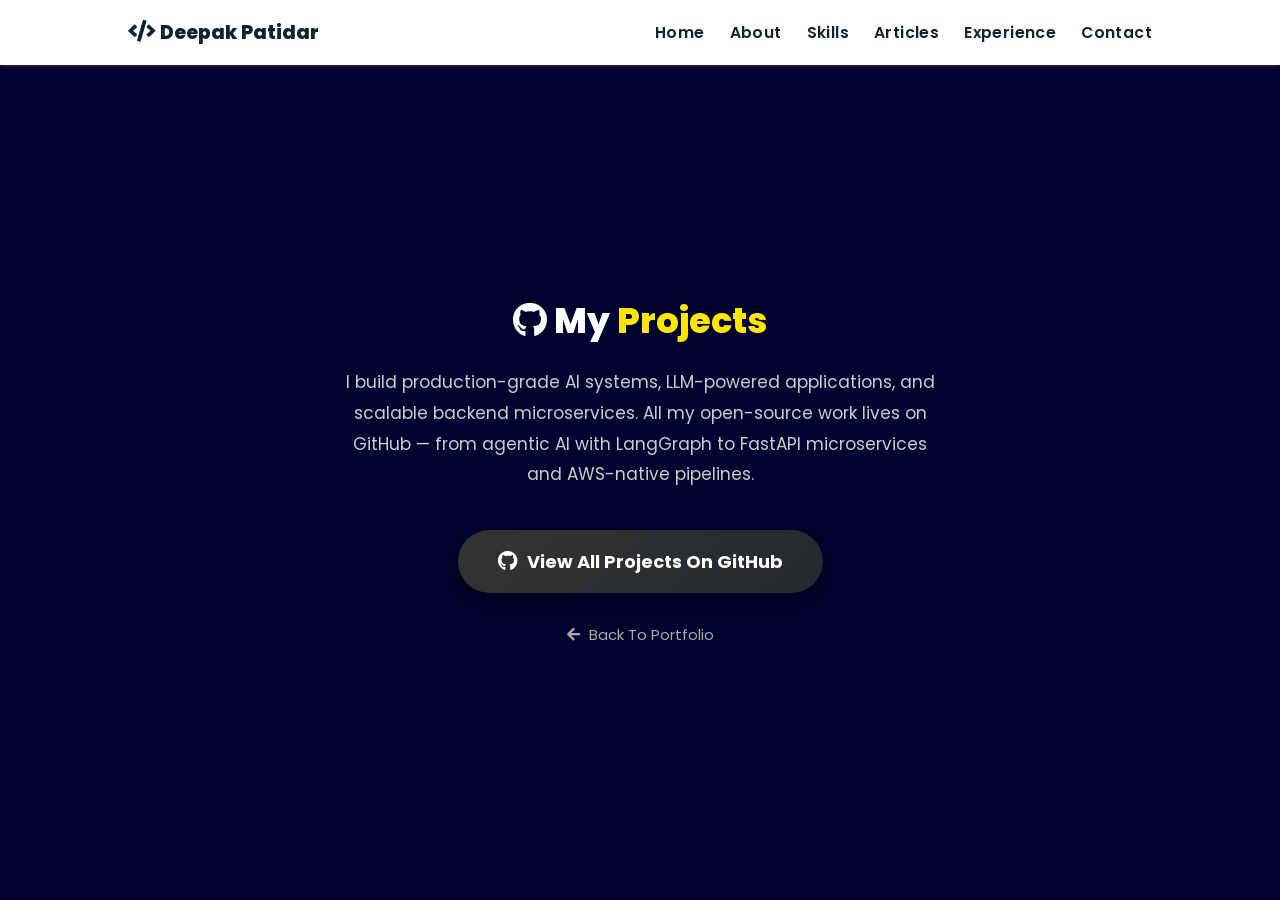
<file: projects/index.html>
<!DOCTYPE html>
<html lang="en" data-theme="dark">
<head>
  <meta charset="UTF-8">
  <meta http-equiv="X-UA-Compatible" content="IE=edge">
  <meta name="viewport" content="width=device-width, initial-scale=1.0">
  <meta name="description" content="Projects by Deepak Patidar - Staff Software Engineer & AI/GenAI Engineer. View open-source agentic AI, RAG, and Python backend projects on GitHub.">
  <meta name="keywords" content="deepakpatidar, python projects, ai projects, agentic ai, langgraph, langchain, fastapi, aws, github">
  <meta name="robots" content="index, follow">
  <meta name="author" content="Deepak Patidar">
  <link rel="canonical" href="https://deepakpatidar.in/projects/" />

  <!-- Open Graph -->
  <meta property="og:type" content="website" />
  <meta property="og:url" content="https://deepakpatidar.in/projects/" />
  <meta property="og:title" content="Projects | Deepak Patidar - AI & Python Developer" />
  <meta property="og:description" content="Open-source AI, ML, and backend projects by Deepak Patidar — LangChain agents, FastAPI services, AWS deployments and more." />
  <meta property="og:image" content="https://deepakpatidar.in/assets/images/deepakfull.png" />
  <meta property="og:site_name" content="Deepak Patidar Portfolio" />
  <meta property="og:locale" content="en_US" />

  <!-- Twitter Card -->
  <meta name="twitter:card" content="summary_large_image" />
  <meta name="twitter:url" content="https://deepakpatidar.in/projects/" />
  <meta name="twitter:title" content="Projects | Deepak Patidar - AI & Python Developer" />
  <meta name="twitter:description" content="Open-source AI, ML, and backend projects by Deepak Patidar." />
  <meta name="twitter:image" content="https://deepakpatidar.in/assets/images/deepakfull.png" />
  <meta name="twitter:creator" content="@DeepakDarkiee" />

  <!-- Theme -->
  <meta name="theme-color" content="#0f172a" />
  <meta name="msapplication-TileColor" content="#ff8d28" />

  <!-- Geo / Local SEO -->
  <meta name="geo.region" content="IN-MP" />
  <meta name="geo.placename" content="Indore" />

  <!-- Structured Data -->
  <script type="application/ld+json">
  {
    "@context": "https://schema.org",
    "@type": "BreadcrumbList",
    "itemListElement": [
      { "@type": "ListItem", "position": 1, "name": "Home", "item": "https://deepakpatidar.in/" },
      { "@type": "ListItem", "position": 2, "name": "Projects", "item": "https://deepakpatidar.in/projects/" }
    ]
  }
  </script>

  <link rel="stylesheet" href="./style.css">
  <!-- Font Awesome -->
  <link rel="stylesheet" href="https://cdnjs.cloudflare.com/ajax/libs/font-awesome/5.15.3/css/all.min.css" integrity="sha512-iBBXm8fW90+nuLcSKlbmrPcLa0OT92xO1BIsZ+ywDWZCvqsWgccV3gFoRBv0z+8dLJgyAHIhR35VZc2oM/gI1w==" crossorigin="anonymous" referrerpolicy="no-referrer" />
  <link rel="icon" href="../assets/images/favicon-32x32.png" type="image/png">
  <link rel="apple-touch-icon" sizes="180x180" href="../assets/images/apple-touch-icon.png">

  <title>Projects | Deepak Patidar</title>

  <style>
    .github-cta-section {
      min-height: 100vh;
      display: flex;
      flex-direction: column;
      align-items: center;
      justify-content: center;
      background: linear-gradient(to bottom, #000031, #00002c);
      padding: 8rem 2rem 4rem;
      text-align: center;
    }
    .github-cta-section h2 {
      font-size: 3.5rem;
      color: #fff;
      font-weight: 800;
      margin-bottom: 2rem;
    }
    .github-cta-section h2 span { color: rgb(255, 230, 0); }
    .github-cta-section p {
      font-size: 1.7rem;
      color: #ccc;
      max-width: 600px;
      line-height: 1.8;
      margin-bottom: 4rem;
      text-transform: none;
      font-family: "Poppins", sans-serif;
    }
    .github-cta-btn {
      display: inline-flex;
      align-items: center;
      gap: 1rem;
      background: linear-gradient(135deg, #333 0%, #24292e 100%);
      color: #fff;
      padding: 1.8rem 4rem;
      border-radius: 5rem;
      font-size: 1.8rem;
      font-weight: 700;
      text-decoration: none;
      transition: all 0.3s ease;
      box-shadow: 0 8px 25px rgba(0, 0, 0, 0.4);
      font-family: "Poppins", sans-serif;
    }
    .github-cta-btn:hover {
      background: linear-gradient(135deg, #24292e 0%, #000 100%);
      transform: translateY(-4px);
      box-shadow: 0 14px 35px rgba(0, 0, 0, 0.5);
      color: #fff;
    }
    .github-cta-btn i { font-size: 2rem; }
    .back-link {
      margin-top: 3rem;
      font-size: 1.5rem;
      color: #aaa;
      text-decoration: none;
      transition: color 0.3s;
    }
    .back-link:hover { color: #ffae00; }
    .back-link i { margin-right: 0.5rem; }
  </style>
</head>
<body>

<!-- navbar starts -->
<header>
  <a href="/" class="logo"><i class="fas fa-code"></i> Deepak Patidar</a>
  <div id="menu" class="fas fa-bars"></div>
  <nav class="navbar">
    <ul>
      <li><a href="/#home">Home</a></li>
      <li><a href="/#about">About</a></li>
      <li><a href="/#skills">Skills</a></li>
      <li><a href="/#articles">Articles</a></li>
      <li><a href="/#experience">Experience</a></li>
      <li><a href="/#contact">Contact</a></li>
    </ul>
  </nav>
</header>
<!-- navbar ends -->

<section class="github-cta-section">
  <h2><i class="fab fa-github"></i> My <span>Projects</span></h2>
  <p>
    I build production-grade AI systems, LLM-powered applications, and scalable
    backend microservices. All my open-source work lives on GitHub — from
    agentic AI with LangGraph to FastAPI microservices and AWS-native pipelines.
  </p>
  <a href="https://github.com/DeepakDarkiee" target="_blank" rel="noopener noreferrer" class="github-cta-btn">
    <i class="fab fa-github"></i> View All Projects on GitHub
  </a>
  <a href="/" class="back-link"><i class="fas fa-arrow-left"></i> Back to Portfolio</a>
</section>

<!-- scroll top btn -->
<a href="#" aria-label="Scroll to top" class="fas fa-angle-up" id="scroll-top"></a>

<!-- jquery cdn -->
<script src="https://cdnjs.cloudflare.com/ajax/libs/jquery/3.6.0/jquery.min.js" integrity="sha512-894YE6QWD5I59HgZOGReFYm4dnWc1Qt5NtvYSaNcOP+u1T9qYdvdihz0PPSiiqn/+/3e7Jo4EaG7TubfWGUrMQ==" crossorigin="anonymous" referrerpolicy="no-referrer"></script>
<script src="./script.js"></script>

</body>
</html>
</file>
<file: projects/style.css>
@import url("https://fonts.googleapis.com/css2?family=Poppins:wght@400;600;700&display=swap");
@import url('https://fonts.googleapis.com/css2?family=Nunito:ital,wght@0,300;0,400;0,600;0,700;1,300;1,400&display=swap');

*{
  margin: 0;
  padding: 0;
  box-sizing: border-box;
  text-decoration: none;
  outline: none; border: none;
  text-transform:capitalize;
  transition: all .2s linear;
}
html{
  font-size: 62.5%;
  overflow-x: hidden;
  scroll-behavior: smooth;
}
body{
  background: #f7f7f7;
  font-family: 'Poppins', sans-serif;
}

*::selection{
  background: #2b3dda;
  color: #fff;
}

html{
  font-size: 62.5%;
  overflow-x: hidden;
}
html::-webkit-scrollbar{
  width: .8rem;
}
html::-webkit-scrollbar-track{
  background: rgb(235, 202, 245);
}
html::-webkit-scrollbar-thumb{
  background: #420177;
}

/* navbar starts */
header{
  position: fixed;
  top: 0; left: 0; right: 0;
  z-index: 1000;
  display: flex;
  align-items: center;
  justify-content: space-between;
  padding: 1.7rem 10%;
  height: 6.5rem;
  background-color: #fff;
  box-shadow: 0 1px 4px rgba(146,161,176,.3);
}
section{
  min-height: 100vh;
  padding: 2rem 9%;
}
.heading{
  font-size: 3.5rem;
  color: rgb(32, 32, 32);
  font-weight: 800;
  text-align: center;
}
.heading span{
  color: rgb(115, 3, 167);
}
header .logo{
  font-size: 1.9rem;
  font-weight: 800;
  text-decoration: none;
  color: #0E2431;
}
header .logo i {
  font-size: 2.2rem;
}
header .logo:hover {
  color: #fc8c05;
}
header .navbar ul{
  list-style: none;
  display: flex;
  justify-content: center;
  align-items: center;
}
header .navbar li{
  margin-left: 2.5rem;
}
header .navbar ul li a{
  font-size: 1.57rem;
  color: #0E2431;
  font-weight: 600;
  text-decoration: none;
  letter-spacing: 0.04rem;
}
header .navbar ul li a.active,
header .navbar ul li a:hover{
  color: #011aff;
  border-bottom: .2rem solid #011aff;
  padding: .5rem 0;
}
/* navbar ends */

/* hamburger icon starts*/
#menu{
  font-size: 3rem;
  cursor: pointer;
  color: rgb(24, 2, 63);
  display: none;
}
@media(max-width:768px){
  #menu{
      display: block;
  }
  header .navbar{
    position: fixed;
    top: 6.5rem; right: -120%;
    width: 75%;
    height: 100%;
    text-align: left;
    align-items: flex-start;
    background-color: #0e0f31;
  }
  header .navbar ul{
    flex-flow: column;
    padding: 1rem;
  }
  header .navbar ul li{
    text-align: center;
    width: 100%;
    margin: 1rem 0;
    border-radius: .5rem;
    width: 26rem;
  }
  header .navbar ul li a{
    display: block;
    padding: 1rem;
    text-align: left;
    color: #fff;
    font-size: 2rem;
  }
  header .navbar ul li a.active,
  header .navbar ul li a:hover{
    padding: 1rem;
    color: #fff;
    border-radius: .5rem;
    border-bottom: .5rem solid #011aff;
  }
  .fa-times{
    transform: rotate(180deg);
  }
  header .navbar.nav-toggle{
    right: 0;
  }
}
/* hamburger icon ends */

/* work section starts */
.work{
  /* background: #010124; */
  background: linear-gradient(to bottom, #010136, #00003a);
  margin-top: 5rem;
}
.work h2{
  color: #fff;
  padding: 1rem;
}
.work .heading span{
  color: rgb(255, 230, 0);
}
.work .button-group{
  display: flex;
  flex-wrap: wrap;
  gap:1rem;
  margin: 2rem auto;
  width: 50%;
  justify-content: center;
  align-items: center;
}
.work .button-group .btn{
  outline: none;
  padding: 1rem 2rem;
  background: transparent;
  color: #fff;
  border: 1px solid #fff;
  border-radius: 3px;
  cursor: pointer;
  font-weight: 500;
}
.work .button-group .btn:hover{
  background-color: #fff;
  color: #000;
}
.work .button-group .btn.is-checked{
  background-color: #fff;
  color: #000;
}
.work .box-container{
  display: flex;
  flex-wrap: wrap;
  gap:1.5rem;
  margin: 2rem;
}
.work .box-container .box{
  flex:1 1 30rem;
  border-radius: .5rem;
  box-shadow: 0 .7rem 1rem rgba(0,0,0,.3);
  position: relative;
  overflow:hidden;
  height:30rem;
  background: #fff;
  border: none;
}
.work .box-container .box img{
  height: 100%;
  width:100%;
  object-fit: cover;
}
.work .box-container .box .content{
  height: 100%;
  width:100%;
  position: absolute;
  top:85%; left:0;
  background:rgba(255, 255, 255, 0.9);
  display: flex;
  flex-direction: column;
}
.work .box-container .box .content .tag{
  display: flex;
  flex-direction: row;
  justify-content: space-between;
  align-items: center;
  height: 4.5rem;
  width: 100%;
  padding-left: 1rem;
  background: #ffd900;
}
.work .box-container .box .content .tag h3{
  font-size: 2rem;
}
.work .box-container .box:hover .content{
  top: 25%;
}
.work .desc {
  margin: 2rem;
  display: flex;
  flex-direction: column;
  justify-content: center;
}
.work .desc p{
  font-size: 1.5rem;
}
.work .desc .btns{
  display: flex;
  justify-content: space-between;
  width: 100%;
  margin-top: 2rem;
}
.work .desc .btns .btn{
  line-height: 0;
  display: inline;
  padding: 1.5rem 2.5rem;
  border-radius: .5rem;
  font-size: 1.5rem;
  color: #fff;
  background: rgb(12, 12, 12);
  margin-right: 2rem;
}
.work .desc .btns .btn:hover{
  background: #310ae0f5;
}

@media screen and (max-width: 450px) {
  .work .button-group{
    width: 100%;
  }
  .work .box-container{
    margin: 0rem;
  }
  .work .box-container .grid-item .box{
    width: 95% !important;
  }
}

/* back to home button */
.backbtn{
  display: flex;
  justify-content: center;
  margin-bottom: 2rem;
  margin-top: 4rem;
}
.backbtn .btn {
  position: relative;
  line-height: 0;
  padding: 1.6rem 3rem;
  border-radius: .5em;
  transition: 0.3s;
  color: #fff;
  border: 2px solid #fff;
  box-shadow: 0px 2px 4px rgba(48, 68, 247, .3);
  text-align: center;
}
.backbtn .btn span {
  font-weight: 600;
  font-size: 1.7rem;
  font-family: 'Nunito', sans-serif;
}
.backbtn .btn i {
  margin-right: 0.5rem;
  font-size: 1.5rem;
  transition: 0.3s;
}
.backbtn .btn:hover{
  background: #ffffff;
  color: #000;
}
.backbtn .btn:hover i {
  transform: translateX(-8px);
}
/* work section ends */

/* common media queries starts*/
@media(max-width:450px){
  html{
    font-size: 55%;
  }
  body{
    padding-right: 0;
  }
  section{
    padding: 2rem;
  }
}
/* common media queries ends*/


/* scroll top starts */
#scroll-top{
  position: fixed;
  top: -140%;
  right: 2rem;
  padding: 1rem 1.5rem;
  font-size: 2rem;
  background: #ffae00;
  color: rgb(13, 0, 44);
  border-radius: 5rem;
  transition: 1s linear;
  z-index: 1000;
}
#scroll-top.active{
  top: calc(100% - 12rem);
}
/* scroll top ends */
</file>
